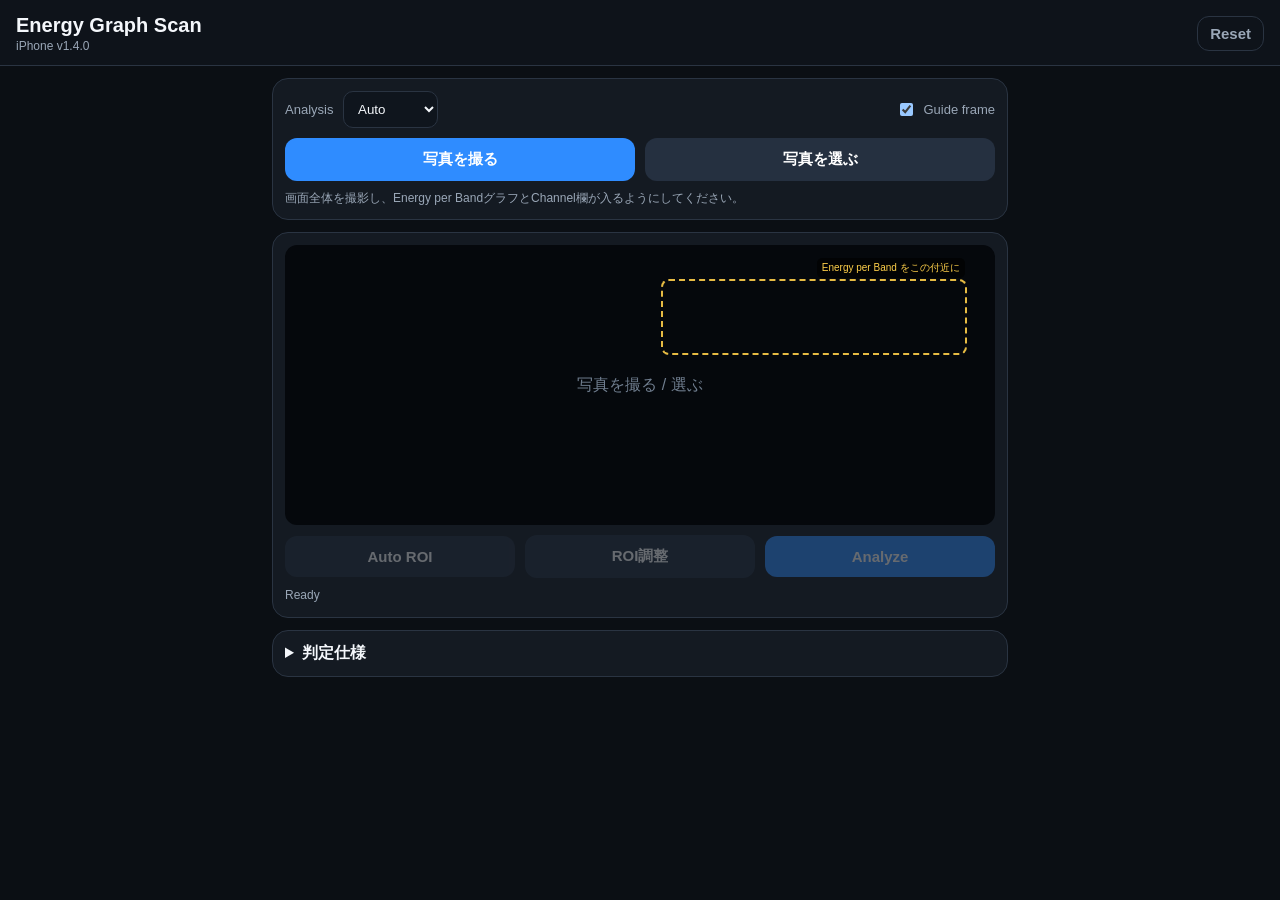
<file: index.html>
<!doctype html>
<html lang="ja">
<head>
  <meta charset="utf-8" />
  <meta name="viewport" content="width=device-width,initial-scale=1,viewport-fit=cover,user-scalable=no" />
  <meta name="theme-color" content="#0b0f14" />
  <meta name="apple-mobile-web-app-capable" content="yes" />
  <meta name="apple-mobile-web-app-status-bar-style" content="black-translucent" />
  <meta name="apple-mobile-web-app-title" content="Energy Scan" />
  <link rel="manifest" href="manifest.webmanifest" />
  <link rel="apple-touch-icon" href="icons/icon-180.png" />
  <link rel="stylesheet" href="styles.css" />
  <title>Energy Graph Scan iPhone</title>
</head>
<body>
  <header>
    <div>
      <h1>Energy Graph Scan</h1>
      <div class="sub">iPhone v1.4.0</div>
    </div>
    <button id="resetBtn" class="ghost">Reset</button>
  </header>

  <main>
    <section class="capture-card">
      <div class="mode-row">
        <label>Analysis
          <select id="modeSelect">
            <option value="Auto">Auto</option>
            <option value="Gain">Gain</option>
            <option value="Noise">Noise</option>
          </select>
        </label>
        <label class="toggle"><input id="guideToggle" type="checkbox" checked> Guide frame</label>
      </div>
      <div class="button-row">
        <label class="primary file-button">写真を撮る<input id="cameraInput" type="file" accept="image/*" capture="environment"></label>
        <label class="secondary file-button">写真を選ぶ<input id="photoInput" type="file" accept="image/*"></label>
      </div>
      <div class="hint">画面全体を撮影し、Energy per BandグラフとChannel欄が入るようにしてください。</div>
    </section>

    <section class="viewer-card">
      <div id="stage" class="stage empty">
        <canvas id="canvas"></canvas>
        <div id="guide" class="guide">
          <span>Energy per Band をこの付近に</span>
        </div>
        <div id="roi" class="roi hidden"><div class="roi-label">ROI</div></div>
        <div id="placeholder">写真を撮る / 選ぶ</div>
      </div>
      <div class="button-row">
        <button id="autoDetectBtn" class="secondary" disabled>Auto ROI</button>
        <button id="manualBtn" class="secondary" disabled>ROI調整</button>
        <button id="analyzeBtn" class="primary" disabled>Analyze</button>
      </div>
      <div id="status" class="status">Ready</div>
    </section>

    <section id="resultCard" class="result-card hidden">
      <div class="result-top">
        <div><span class="label">Mode</span><strong id="modeOut">—</strong></div>
        <div><span class="label">Channel</span><strong id="channelOut">—</strong></div>
        <div><span class="label">Confidence</span><strong id="confidenceOut">—</strong></div>
      </div>
      <div class="values">
        <div><span>Low</span><strong id="lowOut">—</strong></div>
        <div><span>High</span><strong id="highOut">—</strong></div>
        <div><span>Spec</span><strong id="specOut">—</strong></div>
      </div>
      <div id="messageOut" class="message"></div>
    </section>

    <section class="help-card">
      <details>
        <summary>判定仕様</summary>
        <p>Low = Sample#0–270、High = Sample#270以降。Gainは小数2桁、Noiseは小数4桁。Channel未検出はUnknown、複数検出は候補を表示して解析を継続します。</p>
      </details>
    </section>
  </main>

  <script src="core.js"></script>
  <script src="app.js"></script>
</body>
</html>
</file>
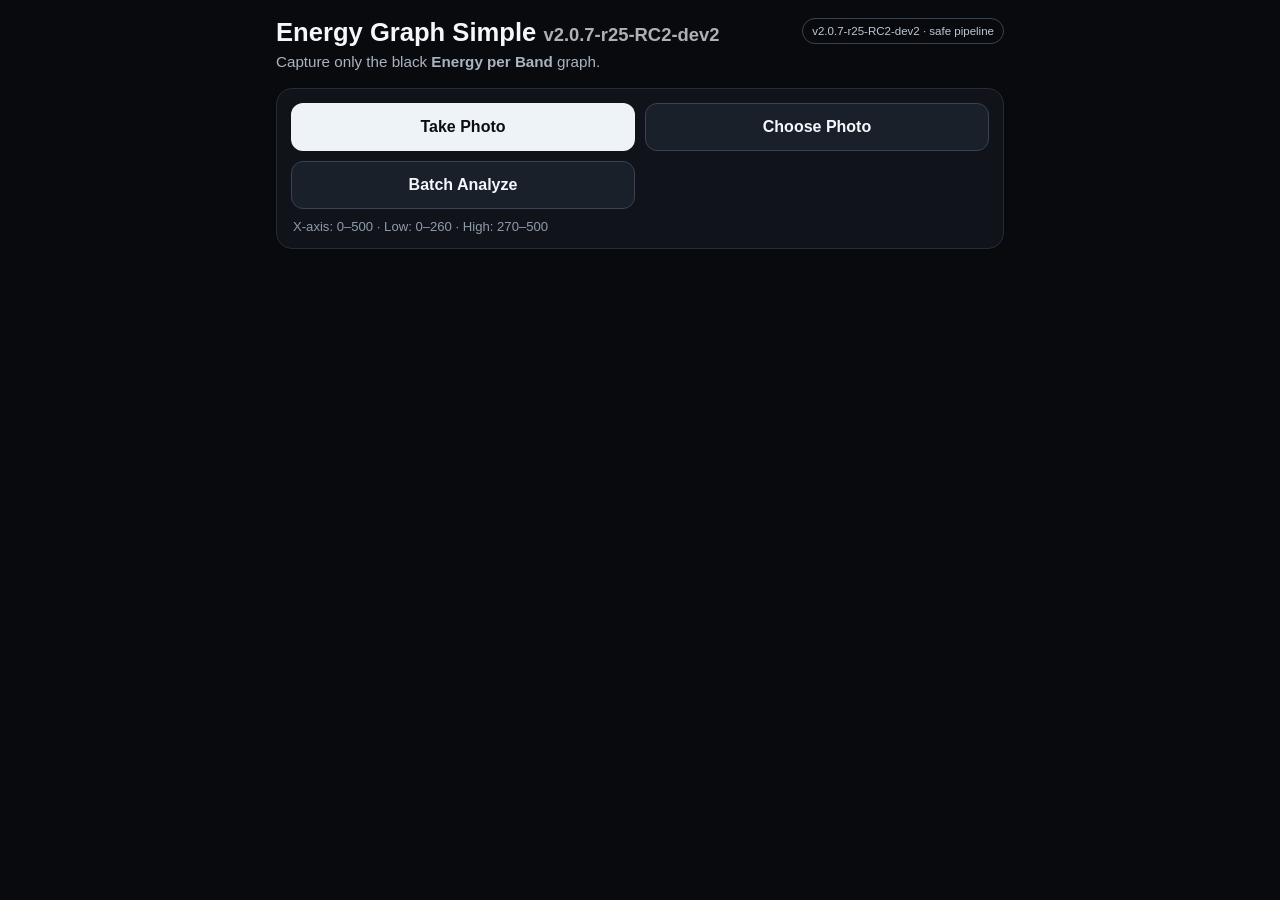
<file: Module/spectrumreader/index.html>
<!doctype html>
<html lang="en">
<head>
<meta charset="utf-8">
<meta name="viewport" content="width=device-width,initial-scale=1,viewport-fit=cover">
<meta name="theme-color" content="#0b0d10">
<link rel="manifest" href="manifest.webmanifest">
<link rel="stylesheet" href="app.css?v=2.0.7-r25-RC2-dev2">
<title>Energy Graph Simple v2.0.7-r25-RC2-dev2</title>
</head>
<body>
<main class="app">
  <header>
    <div>
      <h1>Energy Graph Simple <span id="appVersion">v2.0.7-r25-RC2-dev2</span></h1>
      <p>Capture only the black <strong>Energy per Band</strong> graph.</p>
    </div>
    <div class="badge" id="buildBadge">v2.0.7-r25-RC2-dev2 · safe pipeline</div>
  </header>

  <section class="capture-card">
    <div class="actions">
      <label class="primary" for="cameraInput">Take Photo</label>
      <input id="cameraInput" type="file" accept="image/*" capture="environment" hidden>
      <label class="secondary" for="fileInput">Choose Photo</label>
      <input id="fileInput" type="file" accept="image/*" hidden>
      <label class="secondary" for="batchInput">Batch Analyze</label>
      <input id="batchInput" type="file" accept="image/*" multiple hidden>
    </div>
    <p class="hint">X-axis: 0–500 · Low: 0–260 · High: 270–500</p>
  </section>

  <section id="batchCard" class="batch-card hidden">
    <div class="batch-head">
      <div><strong>Batch analysis</strong><p id="batchSummary">No batch loaded</p></div>
      <button id="exportSelected" class="export-button" type="button" disabled>Export selected evidence ZIP</button>
    </div>
    <div class="batch-tools">
      <button id="selectSuspect" type="button">Select suspected</button>
      <button id="selectRejected" type="button">Select rejected</button>
      <button id="selectAllBatch" type="button">Select all</button>
      <button id="clearBatchSelection" type="button">Clear</button>
    </div>
    <div id="batchList" class="batch-list"></div>
  </section>

  <section id="progressCard" class="status-card hidden" aria-live="polite">
    <div class="spinner"></div>
    <div><strong>Analyzing image…</strong><p id="progressText">Preparing image</p></div>
  </section>

  <section id="previewCard" class="preview-card hidden">
    <div class="preview-wrap">
      <img id="previewImage" alt="Captured Energy per Band graph">
      <canvas id="overlayCanvas"></canvas>
    </div>
  </section>

  <section id="resultCard" class="result-card hidden" tabindex="-1" aria-live="polite">
    <div id="resultState" class="result-state"></div>
    <div id="values" class="values hidden">
      <div><span>Low average</span><strong id="lowValue">—</strong><small>0–260</small></div>
      <div><span>High average</span><strong id="highValue">—</strong><small>270–500</small></div>
    </div>
    <div id="confidenceCard" class="confidence-card hidden">
      <div class="confidence-head"><span>Trace confidence</span><strong id="confidenceValue">—</strong></div>
      <div class="confidence-bar"><i id="confidenceBar"></i></div>
      <div id="confidenceParts" class="confidence-parts"></div>
      <small>Diagnostic only — it never changes the reported Low/High values.</small>
    </div>
    <div id="attention" class="attention hidden">
      <strong>Needs attention</strong>
      <p id="attentionReason"></p>
      <p class="attention-note">No value was reported because the safe validation gates did not agree.</p>
    </div>
    <details id="diagnostics">
      <summary>Analysis details</summary>
      <pre id="diagText"></pre>
    </details>
  </section>
</main>
<script src="egs-v2-core.bundle.js?v=2.0.7-r25-RC2-dev2"></script>
<script src="app.js?v=2.0.7-r25-RC2-dev2"></script>
</body>
</html>
</file>
<file: styles.css>
:root{color-scheme:dark;--bg:#0b0f14;--card:#141a22;--line:#2a3442;--text:#f4f7fb;--muted:#9aa7b7;--accent:#2f8cff;--ok:#33a7ff;--bad:#ff4d5f;--warn:#ffd04a}
*{box-sizing:border-box;-webkit-tap-highlight-color:transparent}body{margin:0;background:var(--bg);color:var(--text);font-family:-apple-system,BlinkMacSystemFont,"SF Pro Text",Segoe UI,sans-serif;padding-bottom:env(safe-area-inset-bottom)}header{display:flex;justify-content:space-between;align-items:center;padding:calc(14px + env(safe-area-inset-top)) 16px 12px;background:#0e131a;position:sticky;top:0;z-index:20;border-bottom:1px solid var(--line)}h1{font-size:20px;margin:0}.sub{font-size:12px;color:var(--muted);margin-top:2px}main{padding:12px;max-width:760px;margin:auto}section{background:var(--card);border:1px solid var(--line);border-radius:16px;padding:12px;margin-bottom:12px}.mode-row,.button-row,.result-top,.values{display:flex;gap:10px;align-items:center}.mode-row{justify-content:space-between;flex-wrap:wrap}.mode-row label{font-size:13px;color:var(--muted)}select{margin-left:6px;background:#0f151d;border:1px solid var(--line);color:var(--text);padding:9px 28px 9px 10px;border-radius:10px}.toggle{display:flex;align-items:center;gap:7px}.button-row{margin-top:10px}.button-row>*{flex:1}.primary,.secondary,.ghost,.file-button{border:0;border-radius:12px;padding:12px 14px;font-weight:700;font-size:15px;text-align:center}.primary{background:var(--accent);color:white}.secondary{background:#253040;color:white}.ghost{background:transparent;color:var(--muted);border:1px solid var(--line);padding:8px 12px}.file-button input{display:none}.hint,.status,.message{font-size:12px;color:var(--muted);margin-top:9px;line-height:1.45}.stage{position:relative;background:#05080c;border-radius:12px;overflow:hidden;min-height:280px;display:flex;align-items:center;justify-content:center;touch-action:none}.stage canvas{width:100%;height:auto;display:block}.stage.empty canvas{display:none}#placeholder{color:#6f7d8e}.guide{position:absolute;right:4%;top:12%;width:43%;height:27%;border:2px dashed rgba(255,208,74,.9);border-radius:8px;pointer-events:none}.guide span{position:absolute;top:-23px;right:0;font-size:10px;background:rgba(0,0,0,.65);padding:3px 5px;border-radius:5px;color:var(--warn)}.roi{position:absolute;border:2px solid #ff3f4d;box-shadow:0 0 0 9999px rgba(0,0,0,.12);border-radius:4px;touch-action:none}.roi::before,.roi::after{content:"";position:absolute;width:18px;height:18px;background:white;border:2px solid #ff3f4d;border-radius:50%}.roi::before{left:-11px;top:-11px}.roi::after{right:-11px;bottom:-11px}.roi-label{position:absolute;left:0;top:-22px;font-size:10px;background:#ff3f4d;color:white;padding:2px 5px;border-radius:4px}.hidden{display:none!important}.result-top{justify-content:space-between}.result-top>div,.values>div{flex:1}.label,.values span{display:block;color:var(--muted);font-size:11px;margin-bottom:3px}.result-top strong{font-size:14px}.values{margin-top:14px}.values strong{font-size:26px}.spec-in{color:var(--ok)}.spec-out{color:var(--bad)}.help-card summary{font-weight:700}.help-card p{font-size:13px;line-height:1.5;color:var(--muted)}button:disabled{opacity:.35}
</file>
<file: Module/spectrumreader/app.css>
:root{color-scheme:dark;font-family:-apple-system,BlinkMacSystemFont,"Segoe UI",sans-serif;background:#080a0d;color:#f4f7fb}*{box-sizing:border-box}body{margin:0;background:#080a0d}.app{max-width:760px;margin:auto;padding:max(18px,env(safe-area-inset-top)) 16px max(28px,env(safe-area-inset-bottom))}header{display:flex;gap:14px;align-items:flex-start;justify-content:space-between;margin-bottom:18px}h1{font-size:1.6rem;margin:0 0 6px}h1 span{font-size:.72em;opacity:.7}header p{margin:0;color:#aab4c1;font-size:.95rem}.badge{font-size:.72rem;padding:6px 9px;border:1px solid #384252;border-radius:999px;white-space:nowrap;color:#b9c7d8}.capture-card,.status-card,.preview-card,.result-card{border:1px solid #242c37;background:#10141a;border-radius:16px;padding:14px;margin-top:12px}.actions{display:grid;grid-template-columns:1fr 1fr;gap:10px}.actions label{display:flex;align-items:center;justify-content:center;min-height:48px;border-radius:12px;font-weight:700;cursor:pointer}.primary{background:#eef3f8;color:#0b0f14}.secondary{background:#1a2029;border:1px solid #384252}.hint{margin:10px 2px 0;color:#8f9baa;font-size:.82rem}.hidden{display:none!important}.status-card{display:flex;align-items:center;gap:12px}.status-card p{margin:3px 0 0;color:#9ca9b8}.spinner{width:26px;height:26px;border:3px solid #313c49;border-top-color:#f1f5f9;border-radius:50%;animation:spin .8s linear infinite}@keyframes spin{to{transform:rotate(360deg)}}.preview-card{padding:8px}.preview-wrap{position:relative;line-height:0;overflow:hidden;border-radius:10px;background:#000}.preview-wrap img{width:100%;height:auto;display:block}.preview-wrap canvas{position:absolute;inset:0;width:100%;height:100%;pointer-events:none}.result-state{font-weight:800;margin-bottom:12px}.values{display:grid;grid-template-columns:1fr 1fr;gap:10px}.values>div{background:#0a0d11;border:1px solid #29313d;border-radius:13px;padding:13px}.values span,.values small{display:block;color:#96a2b1}.values strong{display:block;font-size:1.65rem;margin:5px 0}.attention{border-left:4px solid #d6a536;padding:7px 10px;background:#17140d;border-radius:8px}.attention p{margin:5px 0;color:#c4cbd4}.attention-note{font-size:.83rem}details{margin-top:13px;color:#aab4c1}pre{white-space:pre-wrap;word-break:break-word;font-size:.72rem;max-height:240px;overflow:auto;background:#090c10;padding:10px;border-radius:8px}@media(max-width:520px){header{display:block}.badge{display:inline-block;margin-top:10px}.actions{grid-template-columns:1fr}.values{grid-template-columns:1fr 1fr}}
.confidence-card{margin-top:10px;background:#0a0d11;border:1px solid #29313d;border-radius:13px;padding:12px}.confidence-head{display:flex;align-items:center;justify-content:space-between;gap:12px}.confidence-head span{color:#96a2b1}.confidence-head strong{font-size:1.05rem}.confidence-bar{height:7px;background:#202833;border-radius:99px;overflow:hidden;margin:9px 0}.confidence-bar i{display:block;height:100%;width:0;background:#d8e4ef;border-radius:99px;transition:width .2s ease}.confidence-parts{display:flex;flex-wrap:wrap;gap:6px;margin-bottom:7px}.confidence-parts span{font-size:.72rem;border:1px solid #303947;border-radius:999px;padding:4px 7px;color:#b6c2d0}.confidence-card small{color:#7f8a98}.confidence-card.borderline{border-color:#8d7135}.confidence-card.good{border-color:#41536a}.confidence-card.strong{border-color:#526777}.batch-card{border:1px solid #242c37;background:#10141a;border-radius:16px;padding:14px;margin-top:12px}.batch-head{display:flex;align-items:flex-start;justify-content:space-between;gap:12px}.batch-head p{margin:4px 0 0;color:#96a2b1;font-size:.83rem}.batch-tools{display:flex;flex-wrap:wrap;gap:7px;margin:12px 0}.batch-tools button,.export-button{border:1px solid #384252;background:#1a2029;color:#eef3f8;border-radius:10px;padding:9px 11px;font-weight:650}.export-button:disabled{opacity:.45}.batch-list{display:grid;gap:9px}.batch-row{display:grid;grid-template-columns:auto 74px 1fr;gap:10px;align-items:center;border:1px solid #29313d;background:#0a0d11;border-radius:12px;padding:9px}.batch-row.suspect{border-color:#8d7135}.batch-row.accepted{border-color:#334354}.batch-row input[type=checkbox]{width:22px;height:22px}.batch-thumb{width:74px;height:58px;object-fit:cover;border-radius:7px;background:#000}.batch-main{min-width:0}.batch-file{font-weight:700;white-space:nowrap;overflow:hidden;text-overflow:ellipsis}.batch-status{font-size:.8rem;color:#9ca9b8;margin-top:3px}.batch-values{font-size:.86rem;margin-top:4px}.batch-reason{font-size:.72rem;color:#c2a763;margin-top:4px}.batch-progress{font-size:.8rem;color:#9ca9b8;margin-top:8px}@media(max-width:520px){.batch-head{display:block}.export-button{width:100%;margin-top:10px}.batch-row{grid-template-columns:auto 64px 1fr}.batch-thumb{width:64px;height:54px}}
</file>
